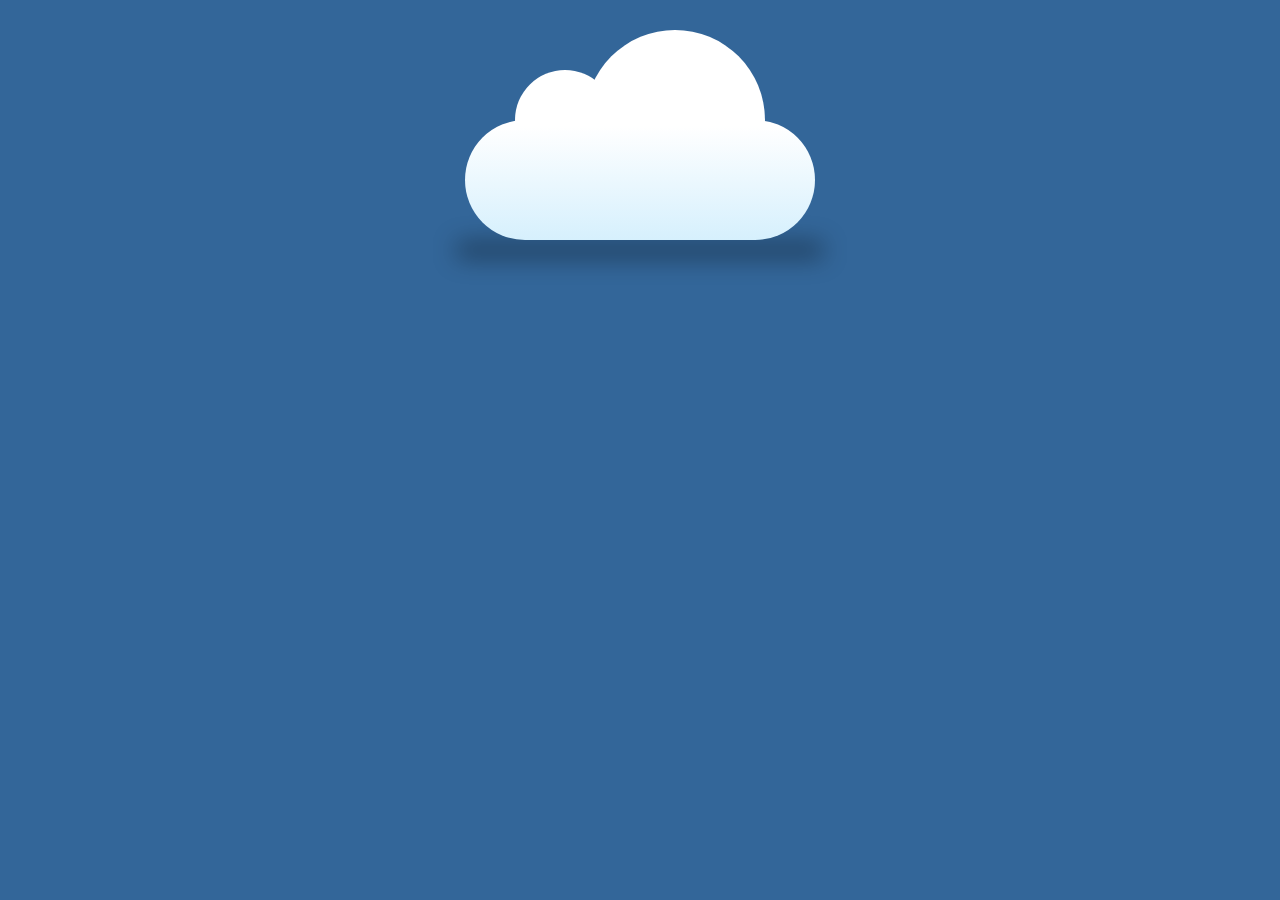
<file: views/cloud.html>
<!DOCTYPE html>
<html>
<head>
    <title>CSS3制作云图标</title>
	<style>
	body {
		background: #369;
	}
	#cloud {
		width: 350px;
		height: 120px;
		background: #fff;
		background: linear-gradient(top, #fff 5%, #d6f0fd 100%);
		background: -webkit-linear-gradient(top, #fff 5%, #d6f0fd 100%);
		background: -moz-linear-gradient(top, #fff 5%, #d6f0fd 100%);
		background: -ms-linear-gradient(top, #fff 5%, #d6f0fd 100%);
		background: -o-linear-gradient(top, #fff 5%, #d6f0fd 100%);
		border-radius: 100px;
		position: relative;
		margin: 120px auto 20px;
	}

	#cloud:after, #cloud:before {
		content: '';
		position: absolute;
		background: #fff;
		z-index: -1;
	}

	#cloud:after {
		width: 100px; height: 100px;
		top: -50px; left: 50px;
		border-radius: 100px;
	}

	#cloud:before {
		width: 180px; height: 180px;
		top: -90px; right: 50px;
		border-radius: 200px;
	}

	.shadow {
		width: 350px;
		position: absolute; bottom: -10px; 
		background: #000;
		z-index: -1;
		box-shadow: 0 0 25px 8px rgba(0, 0, 0, 0.4);
		-moz-box-shadow: 0 0 25px 8px rgba(0, 0, 0, 0.4);
		-webkit-box-shadow: 0 0 25px 8px rgba(0, 0, 0, 0.4);
		border-radius: 50%;
	}
	</style>
</head>
<body>
<div id="cloud">
    <span class="shadow"></span>
</div>

</body>
</html>
</file>
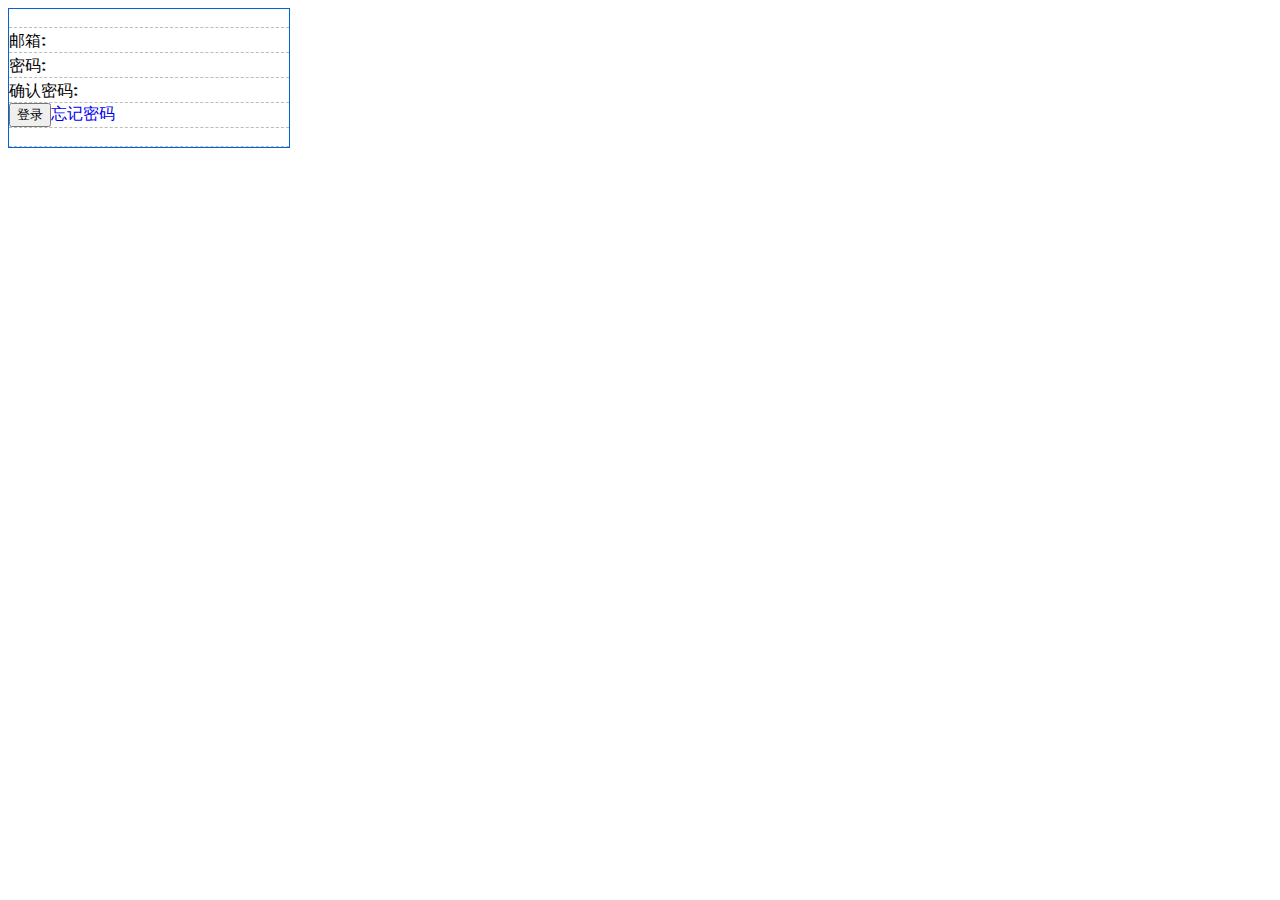
<file: views/form.html>
<!DOCTYPE html>
<html>
<head>
    <title>表单样式测试</title>
	<link href='http://fonts.googleapis.com/css?family=Finger+Paint' rel='stylesheet' type='text/css'>
    <style type="text/css">
		a {text-decoration:none; }
		ul {margin: 0px; padding: 0px;}
        li {
            border-bottom : thin dashed #bbbcb8;
        }
		ul li {
			list-style-type:none;
		}
		.loginform {
			width: 280px;
		}
		.loginform_red {
			border : thin solid #FF0084
		}
		.loginform_blue {
			border : thin solid #0063DC;
		}
		
		.signlab {
			font-family: 'Finger Paint', cursive;
		}
		.loginform input {
			border : none;
			outline: none;
			-webkit-appearance: none;
		}
		.loginform input:focus {
			border : none;
			outline: none;
			-webkit-appearance: none;
			
		}
    </style>
</head>
<body>
<div class="loginform loginform_blue">
    <form id="sign" action="/login" method="post">
        <ul class="w-user w-user-1">
			<li>&nbsp;</li>
            <li>
                <div><label class="signlab">邮箱:</label>
                    <input id="email" name="email" type="text" tabindex="0"/>
                </div>
            </li>
            <li>
                <div><label class="signlab">密码:</label>
                    <input id="pwd" name="password" type="password" autocomplete="off"tabindex="1"/>
                </div>
            </li>
            <li>
                <div><label class="signlab">确认密码:</label>
                    <input id="repwd" name="re_pwd" type="password" autocomplete="off"tabindex="2"/>
                </div>
            </li>
            <li>
                <button id="login" type='button' tabindex="3"><span>登录</span></button><a href="/resetpwd" target="_blank">忘记密码</a>
            </li>
			<li>&nbsp;</li>
        </ul>
    </form>
</div>
</body>
</html>
</file>
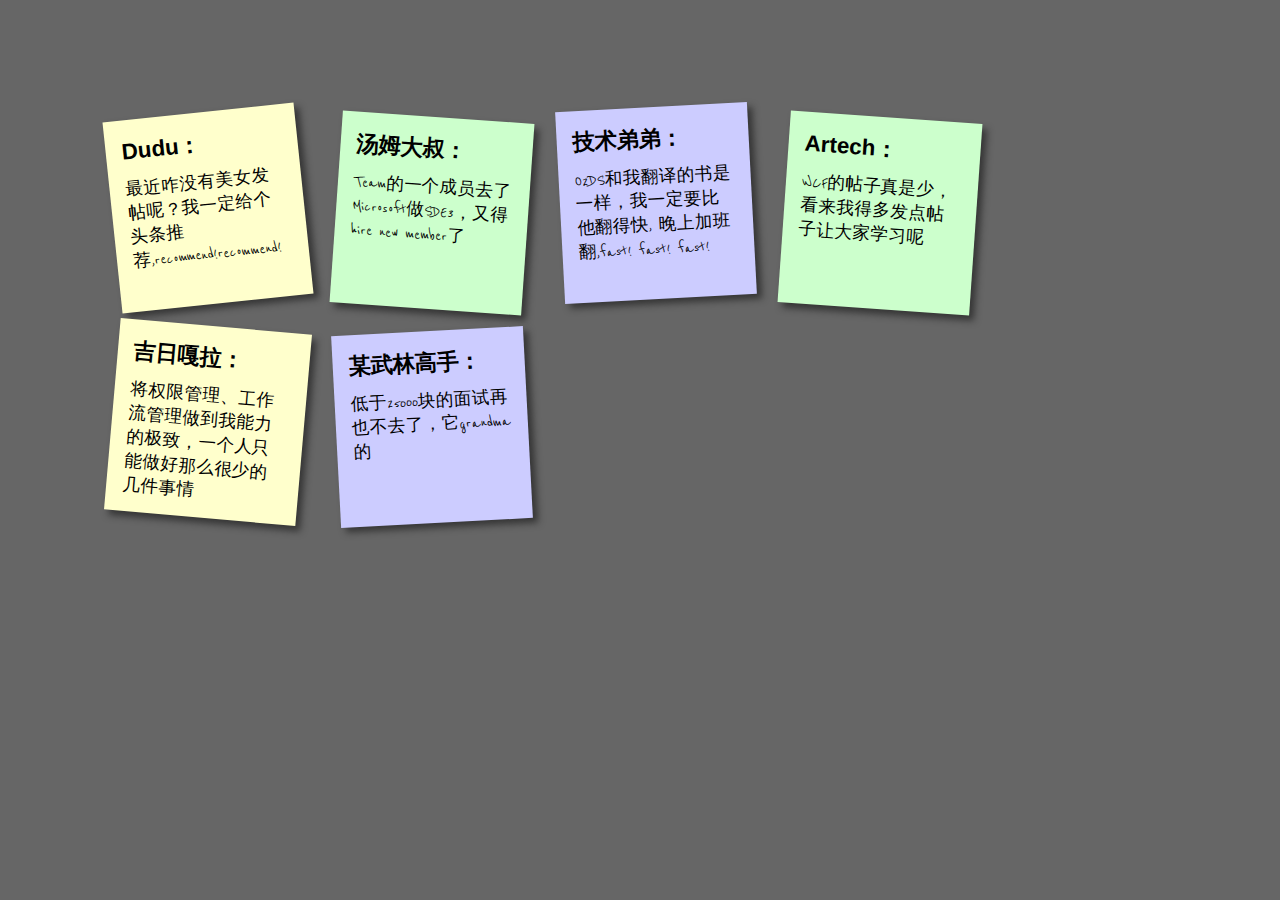
<file: views/memo.html>
<!DOCTYPE html>
<html>
<head>
    <title>表单样式测试</title>
	<link href="http://fonts.googleapis.com/css?family=Reenie+Beanie:regular" rel="stylesheet" type="text/css">

    <style type="text/css">
        *{
          margin:0;
          padding:0;
        }
        body{
          font-family:arial,sans-serif;
          font-size:100%;
          margin:3em;
          background:#666;
          color:#fff;
        }
        h2,p{
          font-size:100%;
          font-weight:normal;
        }
        ul,li{
          list-style:none;
        }
        ul{
          overflow:hidden;
          padding:3em;
        }
        ul li a{
            text-decoration: none;
            color: #000;
            background: #ffc;
            display: block;
            height: 10em;
            width: 10em;
            padding: 1em; /* Firefox */
            -moz-box-shadow: 5px 5px 7px rgba(33,33,33,1); /* Safari+Chrome */
            -webkit-box-shadow: 5px 5px 7px rgba(33,33,33,.7); /* Opera */
            box-shadow: 5px 5px 7px rgba(33,33,33,.7);
            -webkit-transform:rotate(-6deg);
            -o-transform:rotate(-6deg);
            -moz-transform:rotate(-6deg);
            -moz-transition:-moz-transform .15s linear;
            -o-transition:-o-transform .15s linear;
            -webkit-transition:-webkit-transform .15s linear;
        }
        ul li{
          margin:1em;
          float:left;
        }

        ul li h2
        {
            font-size: 140%;
            font-weight: bold;
            padding-bottom: 10px;
        }
        ul li p
        {
            font-family: "Reenie Beanie" ,arial,sans-serif,"微软雅黑";
            font-size: 110%;
        }

        ul li:nth-child(even) a {
          -o-transform:rotate(4deg);
          -webkit-transform:rotate(4deg);
          -moz-transform:rotate(4deg);
          position:relative;
          top:5px;
          -o-transform:rotate(4deg);
          -webkit-transform:rotate(4deg);
          -moz-transform:rotate(4deg);
          position:relative;
          top:5px;
          background:#cfc;
        }
        ul li:nth-child(3n) a {
          -o-transform:rotate(-3deg);
          -webkit-transform:rotate(-3deg);
          -moz-transform:rotate(-3deg);
          position:relative;
          top:-5px;
          -o-transform:rotate(-3deg);
          -webkit-transform:rotate(-3deg);
          -moz-transform:rotate(-3deg);
          position:relative;
          top:-5px;
          background:#ccf;
        }
        ul li:nth-child(5n) a {
          -o-transform:rotate(5deg);
          -webkit-transform:rotate(5deg);
          -moz-transform:rotate(5deg);
          position:relative;
          top:-10px;
        }

        ul li a:hover,ul li a:focus {
          -moz-box-shadow:10px 10px 7px rgba(0,0,0,.7);
          -webkit-box-shadow: 10px 10px 7px rgba(0,0,0,.7);
          box-shadow:10px 10px 7px rgba(0,0,0,.7);
          -webkit-transform: scale(1.25);
          -moz-transform: scale(1.25);
          -o-transform: scale(1.25);
          position:relative;
          z-index:5;
        }
    </style>
</head>
<body>
	<ul>
		<li><a href="#">
			<h2>Dudu：</h2>
			<p>最近咋没有美女发帖呢？我一定给个头条推荐,recommend!recommend!</p>
		</a></li>
		<li><a href="#">
			<h2>汤姆大叔：</h2>
			<p>Team的一个成员去了Microsoft做SDE3，又得hire new member了</p>
		</a></li>
		<li><a href="#">
			<h2>技术弟弟：</h2>
			<p>O2DS和我翻译的书是一样，我一定要比他翻得快, 晚上加班翻,fast! fast! fast!</p>
		</a></li>
		<li><a href="#">
			<h2>Artech：</h2>
			<p>WCF的帖子真是少，看来我得多发点帖子让大家学习呢</p>
		</a></li>
		<li><a href="#">
			<h2>吉日嘎拉：</h2>
			<p>将权限管理、工作流管理做到我能力的极致，一个人只能做好那么很少的几件事情</p>
		</a></li>
		<li><a href="#">
			<h2>某武林高手：</h2>
			<p>低于25000块的面试再也不去了，它grandma的</p>
		</a></li>
	</ul>
</body>
</html>
</file>
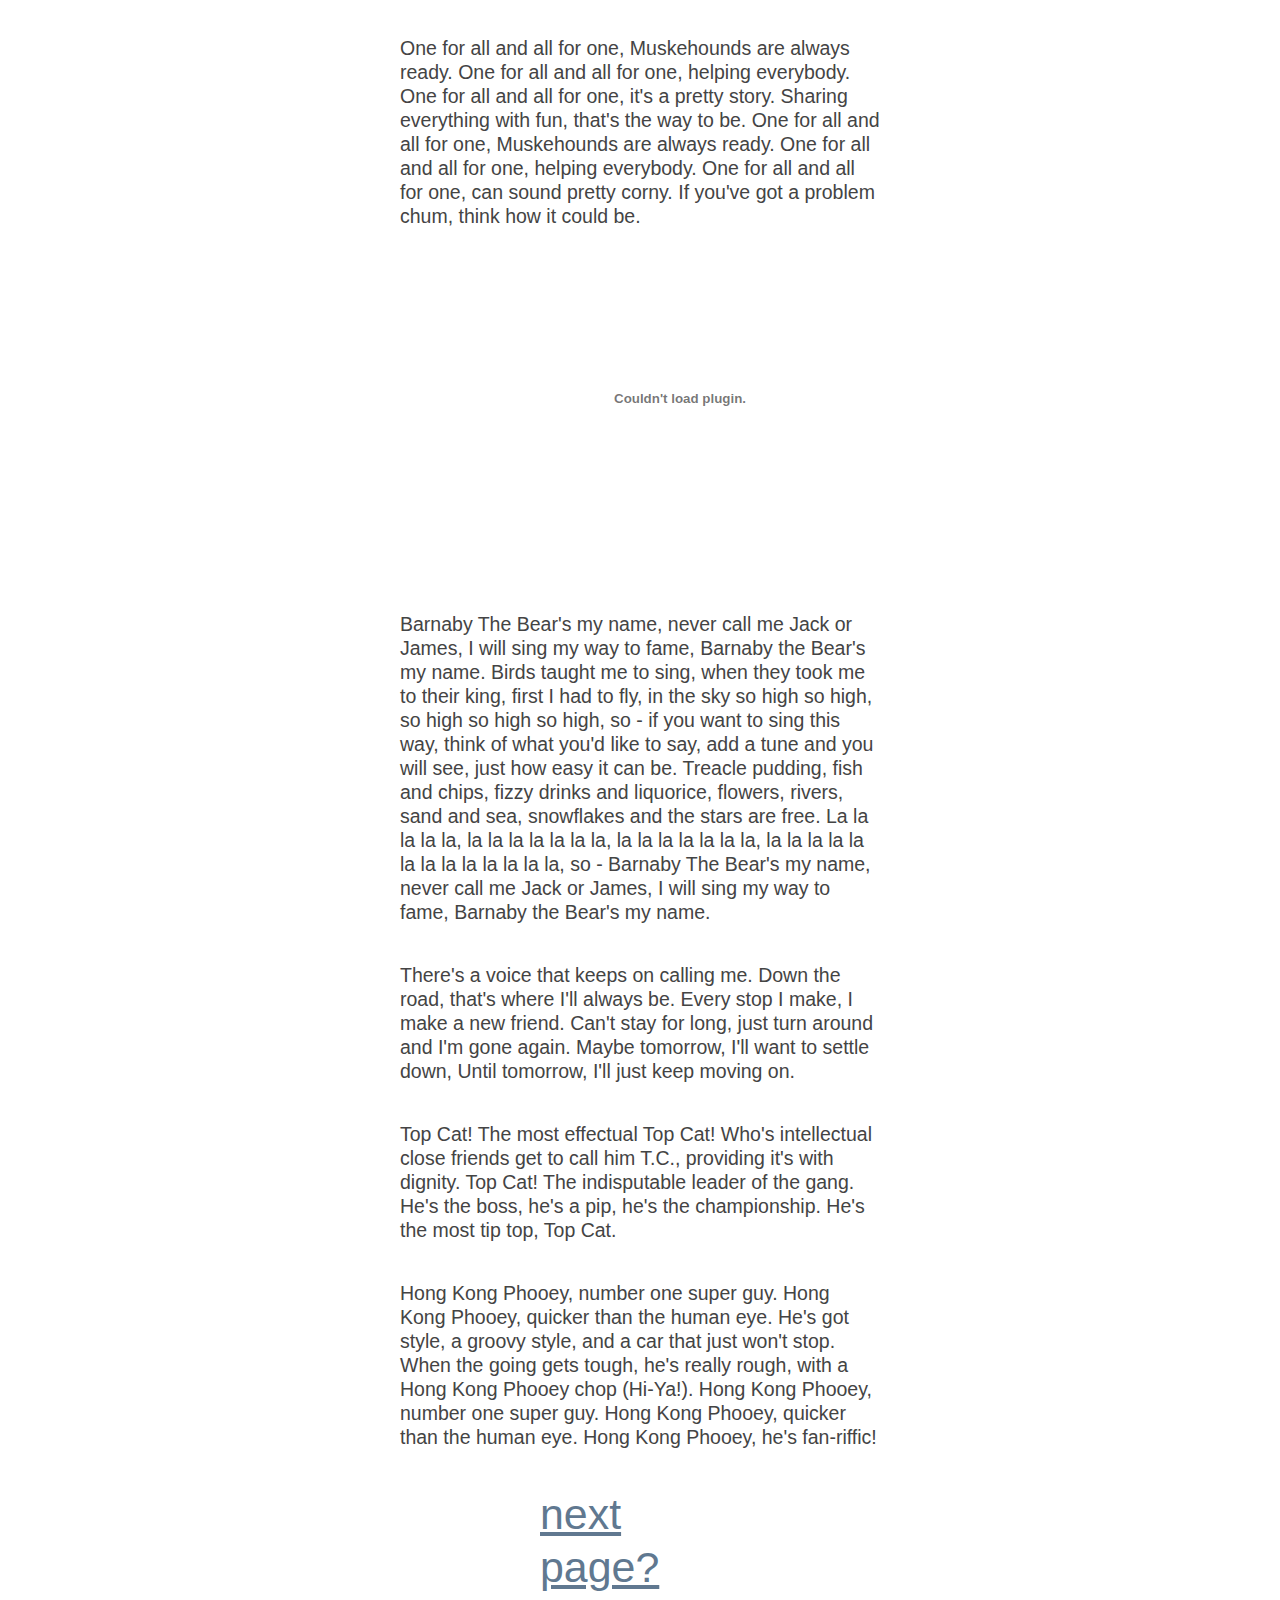
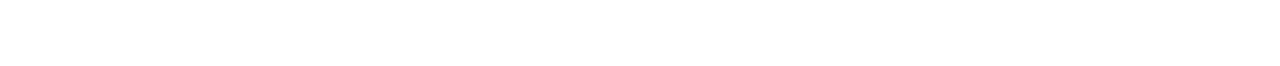
<file: public/plugs/infinite-scroll/test/index2.html>
<!doctype html>
<!--[if lt IE 7]> <html class="no-js ie6" lang="en"> <![endif]-->
<!--[if IE 7]>    <html class="no-js ie7" lang="en"> <![endif]-->
<!--[if IE 8]>    <html class="no-js ie8" lang="en"> <![endif]-->
<!--[if gt IE 8]><!--> <html class="no-js" lang="en"> <!--<![endif]-->
<head>

	<meta charset="utf-8">
	
	<meta http-equiv="X-UA-Compatible" content="IE=edge,chrome=1">
	
	<title>Infinite Scroll Testing</title>
	<meta name="description" content="">
	<meta name="author" content="">


	<link rel="stylesheet" href="style.css">

</head>

<body>

	<div id="content">
	
		<p>One for all and all for one, Muskehounds are always ready. One for all and all for one, helping everybody. One for all and all for one, it's a pretty story. Sharing everything with fun, that's the way to be. One for all and all for one, Muskehounds are always ready. One for all and all for one, helping everybody. One for all and all for one, can sound pretty corny. If you've got a problem chum, think how it could be.
		<object width="560" height="340"><param name="movie" value="http://www.youtube.com/v/H5KfHEoZDKI&hl=en_US&fs=1&"></param><param name="allowFullScreen" value="true"></param><param name="allowscriptaccess" value="always"></param><embed src="http://www.youtube.com/v/H5KfHEoZDKI&hl=en_US&fs=1&" type="application/x-shockwave-flash" allowscriptaccess="always" allowfullscreen="true" width="560" height="340"></embed></object></p>
		
		<p>Barnaby The Bear's my name, never call me Jack or James, I will sing my way to fame, Barnaby the Bear's my name. Birds taught me to sing, when they took me to their king, first I had to fly, in the sky so high so high, so high so high so high, so - if you want to sing this way, think of what you'd like to say, add a tune and you will see, just how easy it can be. Treacle pudding, fish and chips, fizzy drinks and liquorice, flowers, rivers, sand and sea, snowflakes and the stars are free. La la la la la, la la la la la la la, la la la la la la la, la la la la la la la la la la la la la, so - Barnaby The Bear's my name, never call me Jack or James, I will sing my way to fame, Barnaby the Bear's my name.</p>
		
		<p>There's a voice that keeps on calling me. Down the road, that's where I'll always be. Every stop I make, I make a new friend. Can't stay for long, just turn around and I'm gone again. Maybe tomorrow, I'll want to settle down, Until tomorrow, I'll just keep moving on.</p>
		
		<p>Top Cat! The most effectual Top Cat! Who's intellectual close friends get to call him T.C., providing it's with dignity. Top Cat! The indisputable leader of the gang. He's the boss, he's a pip, he's the championship. He's the most tip top, Top Cat.</p>
		
		<p>Hong Kong Phooey, number one super guy. Hong Kong Phooey, quicker than the human eye. He's got style, a groovy style, and a car that just won't stop. When the going gets tough, he's really rough, with a Hong Kong Phooey chop (Hi-Ya!). Hong Kong Phooey, number one super guy. Hong Kong Phooey, quicker than the human eye. Hong Kong Phooey, he's fan-riffic!</p>
		
		<a id="next" href="index3.html">next page?</a>
	
	</div>

</body>
</html>
</file>
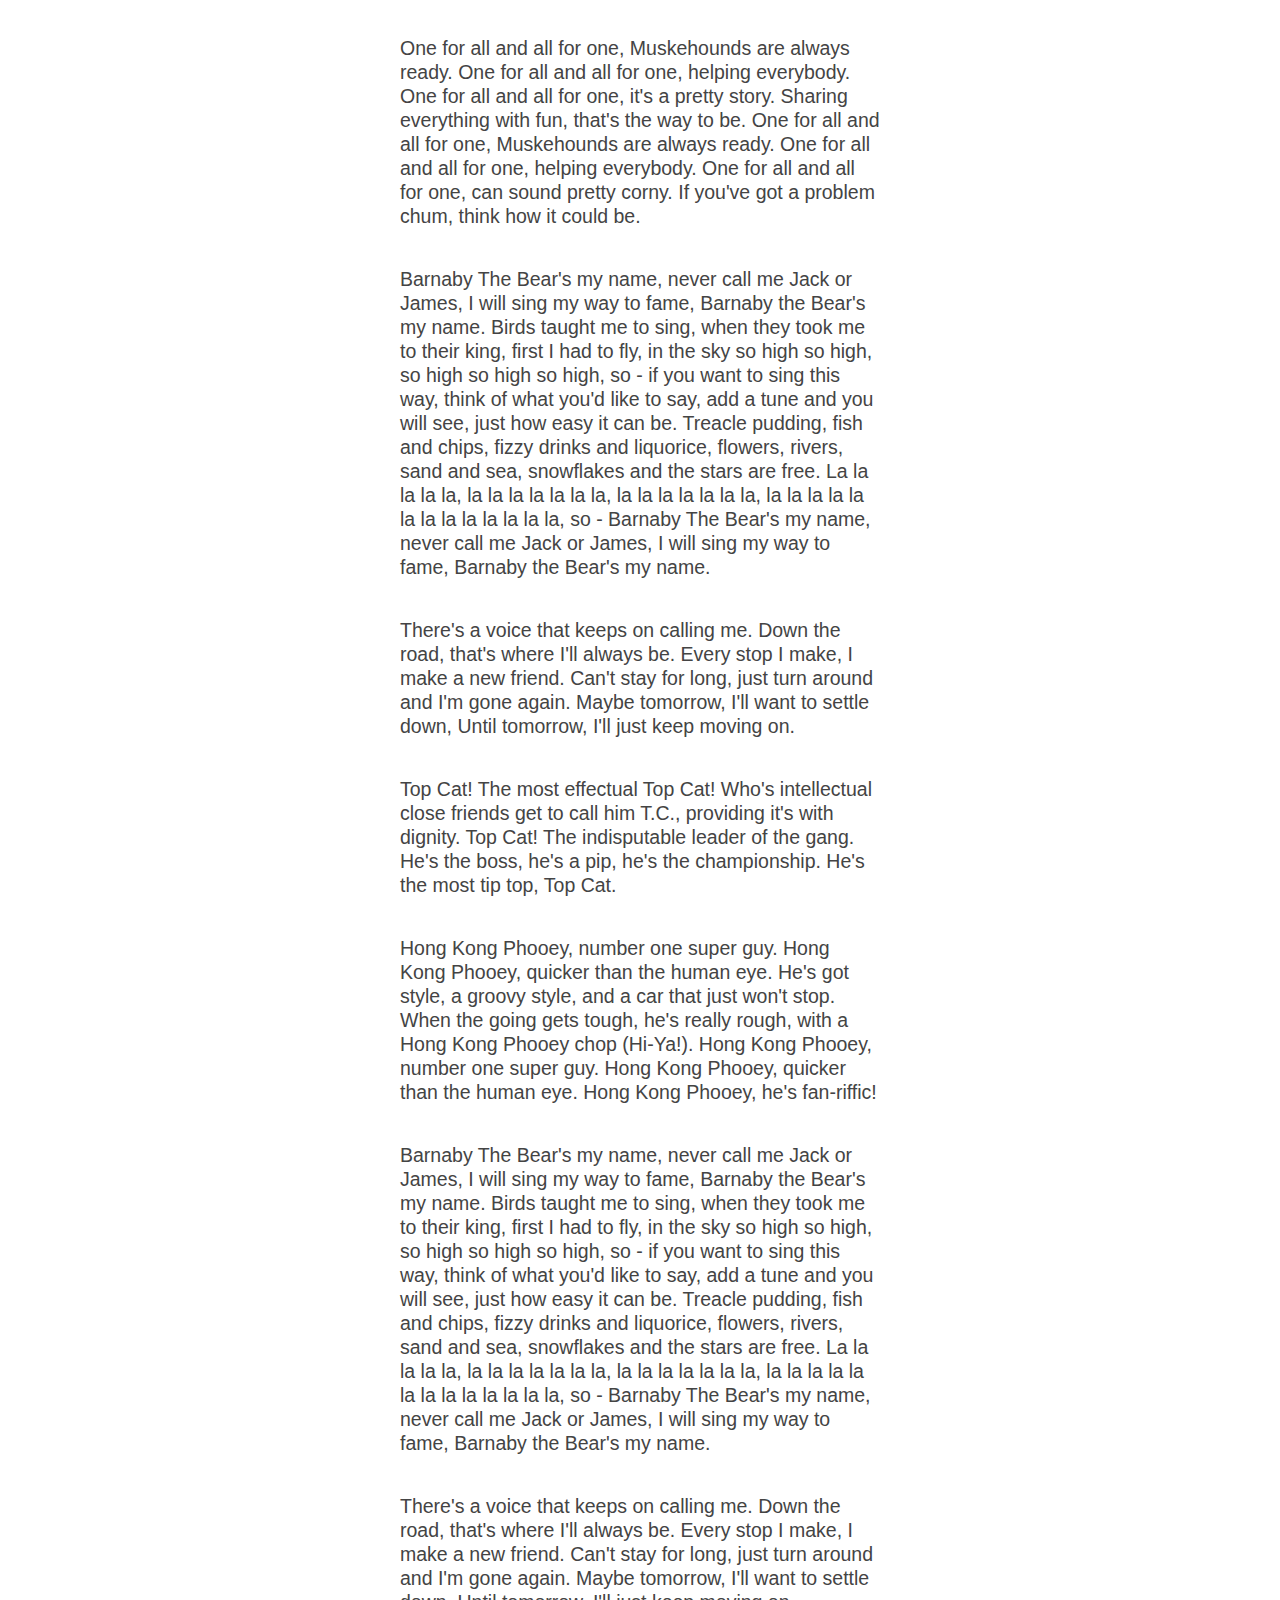
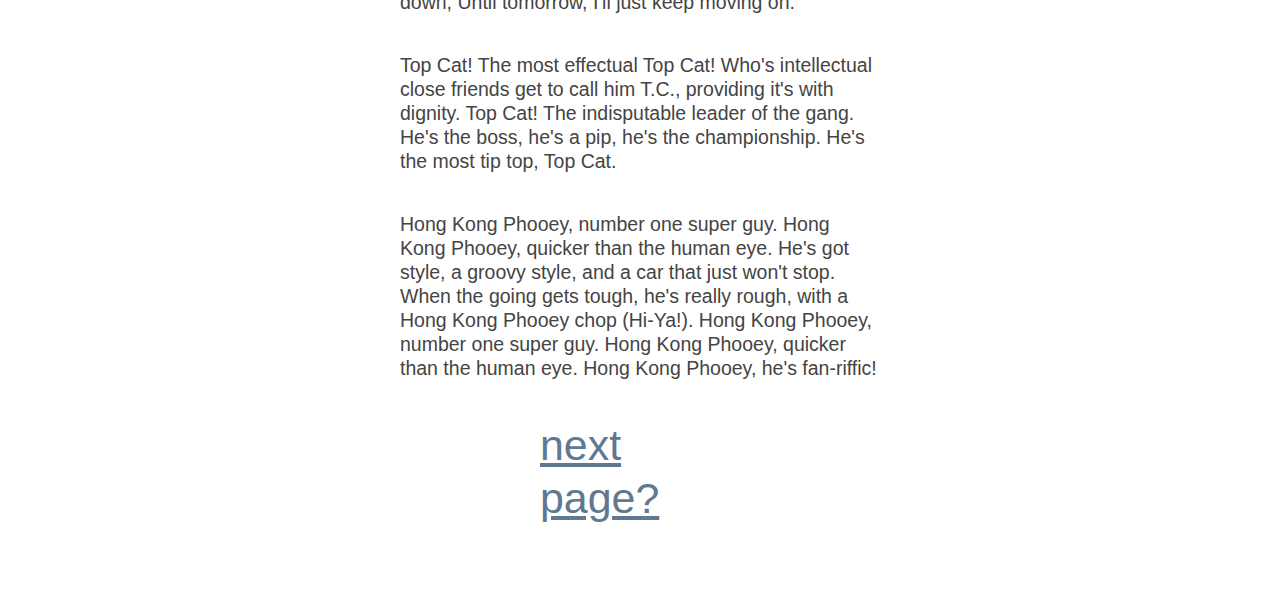
<file: public/plugs/infinite-scroll/test/index3.html>
<!doctype html>
<!--[if lt IE 7]> <html class="no-js ie6" lang="en"> <![endif]-->
<!--[if IE 7]>    <html class="no-js ie7" lang="en"> <![endif]-->
<!--[if IE 8]>    <html class="no-js ie8" lang="en"> <![endif]-->
<!--[if gt IE 8]><!--> <html class="no-js" lang="en"> <!--<![endif]-->
<head>

	<meta charset="utf-8">
	
	<meta http-equiv="X-UA-Compatible" content="IE=edge,chrome=1">
	
	<title>Infinite Scroll Testing</title>
	<meta name="description" content="">
	<meta name="author" content="">


	<link rel="stylesheet" href="style.css">

</head>

<body>

	<div id="content">
	
		<p>One for all and all for one, Muskehounds are always ready. One for all and all for one, helping everybody. One for all and all for one, it's a pretty story. Sharing everything with fun, that's the way to be. One for all and all for one, Muskehounds are always ready. One for all and all for one, helping everybody. One for all and all for one, can sound pretty corny. If you've got a problem chum, think how it could be.</p>
		
		<p>Barnaby The Bear's my name, never call me Jack or James, I will sing my way to fame, Barnaby the Bear's my name. Birds taught me to sing, when they took me to their king, first I had to fly, in the sky so high so high, so high so high so high, so - if you want to sing this way, think of what you'd like to say, add a tune and you will see, just how easy it can be. Treacle pudding, fish and chips, fizzy drinks and liquorice, flowers, rivers, sand and sea, snowflakes and the stars are free. La la la la la, la la la la la la la, la la la la la la la, la la la la la la la la la la la la la, so - Barnaby The Bear's my name, never call me Jack or James, I will sing my way to fame, Barnaby the Bear's my name.</p>
		
		<p>There's a voice that keeps on calling me. Down the road, that's where I'll always be. Every stop I make, I make a new friend. Can't stay for long, just turn around and I'm gone again. Maybe tomorrow, I'll want to settle down, Until tomorrow, I'll just keep moving on.</p>
		
		<p>Top Cat! The most effectual Top Cat! Who's intellectual close friends get to call him T.C., providing it's with dignity. Top Cat! The indisputable leader of the gang. He's the boss, he's a pip, he's the championship. He's the most tip top, Top Cat.</p>
		
		<p>Hong Kong Phooey, number one super guy. Hong Kong Phooey, quicker than the human eye. He's got style, a groovy style, and a car that just won't stop. When the going gets tough, he's really rough, with a Hong Kong Phooey chop (Hi-Ya!). Hong Kong Phooey, number one super guy. Hong Kong Phooey, quicker than the human eye. Hong Kong Phooey, he's fan-riffic!</p>
		
		<p>Barnaby The Bear's my name, never call me Jack or James, I will sing my way to fame, Barnaby the Bear's my name. Birds taught me to sing, when they took me to their king, first I had to fly, in the sky so high so high, so high so high so high, so - if you want to sing this way, think of what you'd like to say, add a tune and you will see, just how easy it can be. Treacle pudding, fish and chips, fizzy drinks and liquorice, flowers, rivers, sand and sea, snowflakes and the stars are free. La la la la la, la la la la la la la, la la la la la la la, la la la la la la la la la la la la la, so - Barnaby The Bear's my name, never call me Jack or James, I will sing my way to fame, Barnaby the Bear's my name.</p>
		
		<p>There's a voice that keeps on calling me. Down the road, that's where I'll always be. Every stop I make, I make a new friend. Can't stay for long, just turn around and I'm gone again. Maybe tomorrow, I'll want to settle down, Until tomorrow, I'll just keep moving on.</p>
		
		<p>Top Cat! The most effectual Top Cat! Who's intellectual close friends get to call him T.C., providing it's with dignity. Top Cat! The indisputable leader of the gang. He's the boss, he's a pip, he's the championship. He's the most tip top, Top Cat.</p>
		
		<p>Hong Kong Phooey, number one super guy. Hong Kong Phooey, quicker than the human eye. He's got style, a groovy style, and a car that just won't stop. When the going gets tough, he's really rough, with a Hong Kong Phooey chop (Hi-Ya!). Hong Kong Phooey, number one super guy. Hong Kong Phooey, quicker than the human eye. Hong Kong Phooey, he's fan-riffic!</p>
		
		<a id="next" href="index4.html">next page?</a>
	
	</div>

</body>
</html>
</file>
<file: public/plugs/infinite-scroll/test/style.css>
/**
 * HTML5 ✰ Boilerplate
 *
 * style.css contains a reset, font normalization and some base styles.
 *
 * Credit is left where credit is due.
 * Much inspiration was taken from these projects:
 * - yui.yahooapis.com/2.8.1/build/base/base.css
 * - camendesign.com/design/
 * - praegnanz.de/weblog/htmlcssjs-kickstart
 */


/**
 * html5doctor.com Reset Stylesheet (Eric Meyer's Reset Reloaded + HTML5 baseline)
 * v1.6.1 2010-09-17 | Authors: Eric Meyer & Richard Clark
 * html5doctor.com/html-5-reset-stylesheet/
 */

html, body, div, span, object, iframe,
h1, h2, h3, h4, h5, h6, p, blockquote, pre,
abbr, address, cite, code, del, dfn, em, img, ins, kbd, q, samp,
small, strong, sub, sup, var, b, i, dl, dt, dd, ol, ul, li,
fieldset, form, label, legend,
table, caption, tbody, tfoot, thead, tr, th, td,
article, aside, canvas, details, figcaption, figure,
footer, header, hgroup, menu, nav, section, summary,
time, mark, audio, video {
  margin: 0;
  padding: 0;
  border: 0;
  font-size: 100%;
  font: inherit;
  vertical-align: baseline;
}

article, aside, details, figcaption, figure,
footer, header, hgroup, menu, nav, section {
  display: block;
}

blockquote, q { quotes: none; }

blockquote:before, blockquote:after,
q:before, q:after { content: ""; content: none; }

ins { background-color: #ff9; color: #000; text-decoration: none; }

mark { background-color: #ff9; color: #000; font-style: italic; font-weight: bold; }

del { text-decoration: line-through; }

abbr[title], dfn[title] { border-bottom: 1px dotted; cursor: help; }

table { border-collapse: collapse; border-spacing: 0; }

hr { display: block; height: 1px; border: 0; border-top: 1px solid #ccc; margin: 1em 0; padding: 0; }

input, select { vertical-align: middle; }


/**
 * Font normalization inspired by YUI Library's fonts.css: developer.yahoo.com/yui/
 */

body { font:13px/1.231 sans-serif; *font-size:small; } /* Hack retained to preserve specificity */
select, input, textarea, button { font:99% sans-serif; }

/* Normalize monospace sizing:
   en.wikipedia.org/wiki/MediaWiki_talk:Common.css/Archive_11#Teletype_style_fix_for_Chrome */
pre, code, kbd, samp { font-family: monospace, sans-serif; }


/**
 * Minimal base styles.
 */

/* Always force a scrollbar in non-IE */
html { overflow-y: scroll; }

/* j.mp/webkit-tap-highlight-color */
a:link { -webkit-tap-highlight-color: #FF5E99; }

/* Accessible focus treatment: people.opera.com/patrickl/experiments/keyboard/test */
a:hover, a:active { outline: none; }

a, a:active, a:visited { color: #607890; }
a:hover { color: #036; }

ul, ol { margin-left: 2em; }
ol { list-style-type: decimal; }

/* Remove margins for navigation lists */
nav ul, nav li { margin: 0; list-style:none; list-style-image: none; }

small { font-size: 85%; }
strong, th { font-weight: bold; }

td { vertical-align: top; }

/* Set sub, sup without affecting line-height: gist.github.com/413930 */
sub, sup { font-size: 75%; line-height: 0; position: relative; }
sup { top: -0.5em; }
sub { bottom: -0.25em; }

pre {
  /* www.pathf.com/blogs/2008/05/formatting-quoted-code-in-blog-posts-css21-white-space-pre-wrap/ */
  white-space: pre; white-space: pre-wrap; word-wrap: break-word;
  padding: 15px;
}

.ie6 legend, .ie7 legend { margin-left: -7px; } 

/* Align checkboxes, radios, text inputs with their label by: Thierry Koblentz tjkdesign.com/ez-css/css/base.css  */
input[type="radio"] { vertical-align: text-bottom; }
input[type="checkbox"] { vertical-align: bottom; }
.ie7 input[type="checkbox"] { vertical-align: baseline; }
.ie6 input { vertical-align: text-bottom; }

/* Hand cursor on clickable input elements */
label, input[type="button"], input[type="submit"], input[type="image"], button { cursor: pointer; }

/* 1) Make inputs and buttons play nice in IE: www.viget.com/inspire/styling-the-button-element-in-internet-explorer/
   2) WebKit browsers add a 2px margin outside the chrome of form elements. 
      Firefox adds a 1px margin above and below textareas */
button, input, select, textarea { width: auto; overflow: visible; margin: 0; }

textarea { overflow: auto; } /* www.sitepoint.com/blogs/2010/08/20/ie-remove-textarea-scrollbars/ */

/* Remove extra padding and inner border in Firefox */
input::-moz-focus-inner,
button::-moz-focus-inner { border: 0; padding: 0; }

/* Colors for form validity */
input:valid, textarea:valid   {  }
input:invalid, textarea:invalid {
   border-radius: 1px; -moz-box-shadow: 0px 0px 5px red; -webkit-box-shadow: 0px 0px 5px red; box-shadow: 0px 0px 5px red;
}
.no-boxshadow input:invalid, .no-boxshadow textarea:invalid { background-color: #f0dddd; }

/* These selection declarations have to be separate
   No text-shadow: twitter.com/miketaylr/status/12228805301
   Also: hot pink! */
::-moz-selection{ background: #FF5E99; color:#fff; text-shadow: none; }
::selection { background:#FF5E99; color:#fff; text-shadow: none; }

/* Bicubic resizing for non-native sized IMG:
   code.flickr.com/blog/2008/11/12/on-ui-quality-the-little-things-client-side-image-resizing/ */
.ie7 img { -ms-interpolation-mode: bicubic; }


/**
 * You might tweak these..
 */

body, select, input, textarea {
  /* #444 looks better than black: twitter.com/H_FJ/statuses/11800719859 */
  color: #444;
  /* Set your base font here, to apply evenly */
  /* font-family: Georgia, serif;  */
}

/* Headers (h1, h2, etc) have no default font-size or margin; define those yourself */
h1, h2, h3, h4, h5, h6 { font-weight: bold; }


/**
 * Primary styles
 *
 * Author: Luke Shumard
 * lukeshumard.com + @lukeshumard
 */

#debug {
	left: -140px;
	position: fixed;
	display: block;
	width: 140px;
	border-top: 1px solid #ccc;
	top: 18px;
	z-index: 9999;
	transition: left .3s ease-out;
	-webkit-transition: left .3s ease-out;
	-moz-transition: left .3s ease-out;
	-o-transition: left .3s ease-out;	
}

#debug.open {
	left: 0px;
}

#debug h3 {
	margin: 0;
	padding: 0;
	background: #ccc;
	height: 13px;
	line-height: 1;
	border: 0;
	padding: 3px 0;
	text-indent: 1.0em;
	
}

#debug-nav {
	
}

#debug-nav a {
	display: block;
	color: #333;
	text-decoration: none;
	margin: 6px 0;
	padding: 2px;
	text-indent: 1.0em;
	font-size: 0.9em;
}

#debug-nav a span {
	color: #999;
}

#debug-nav a:hover {
	background: #ffef00;
}

#debug-nav a:hover span {
	color: #333;
}

#debug-trigger {
	display: block;
	position: absolute;
	top: -1px;
	right: -20px;
	width: 20px;
	height: 20px;
	background: #ccc;
	color: #fff;
	font-size: 2em;
	overflow: hidden;
	border: 0;
	text-decoration: none;
	line-height: 15px;
	text-align: center;
}

#debug-trigger:hover,
#debug.open #debug-trigger {
	color: #ffef00;
}


/* CONTENT */

#content {
	display: block;
	width: 480px;
	margin: 36px auto;
	font-size: 1.5em;
}

#content h1 {
	font-size: 2.2em;
	padding: 0 0 .1em;
	margin: 0 0 1em;
	display: block;
	border-bottom: 36px solid #444;
	width: 480px;
	text-align: left;
}

#content p {
	margin: 0 0 2em;
}

#next {
	font-size: 2.2em;
	display: block;
	width: 200px;
	margin: 0 auto 72px;
}











/**
 * Non-semantic helper classes: please define your styles before this section.
 */

/* For image replacement */
.ir { display: block; text-indent: -999em; overflow: hidden; background-repeat: no-repeat; text-align: left; direction: ltr; }

/* Hide for both screenreaders and browsers:
   css-discuss.incutio.com/wiki/Screenreader_Visibility */
.hidden { display: none; visibility: hidden; }

/* Hide only visually, but have it available for screenreaders: by Jon Neal.
  www.webaim.org/techniques/css/invisiblecontent/  &  j.mp/visuallyhidden */
.visuallyhidden { border: 0; clip: rect(0 0 0 0); height: 1px; margin: -1px; overflow: hidden; padding: 0; position: absolute; width: 1px; }
/* Extends the .visuallyhidden class to allow the element to be focusable when navigated to via the keyboard: drupal.org/node/897638 */
.visuallyhidden.focusable:active,
.visuallyhidden.focusable:focus { clip: auto; height: auto; margin: 0; overflow: visible; position: static; width: auto; }

/* Hide visually and from screenreaders, but maintain layout */
.invisible { visibility: hidden; }

/* The Magnificent Clearfix: Updated to prevent margin-collapsing on child elements.
   j.mp/bestclearfix */
.clearfix:before, .clearfix:after { content: "\0020"; display: block; height: 0; overflow: hidden; }
.clearfix:after { clear: both; }
/* Fix clearfix: blueprintcss.lighthouseapp.com/projects/15318/tickets/5-extra-margin-padding-bottom-of-page */
.clearfix { zoom: 1; }
</file>
